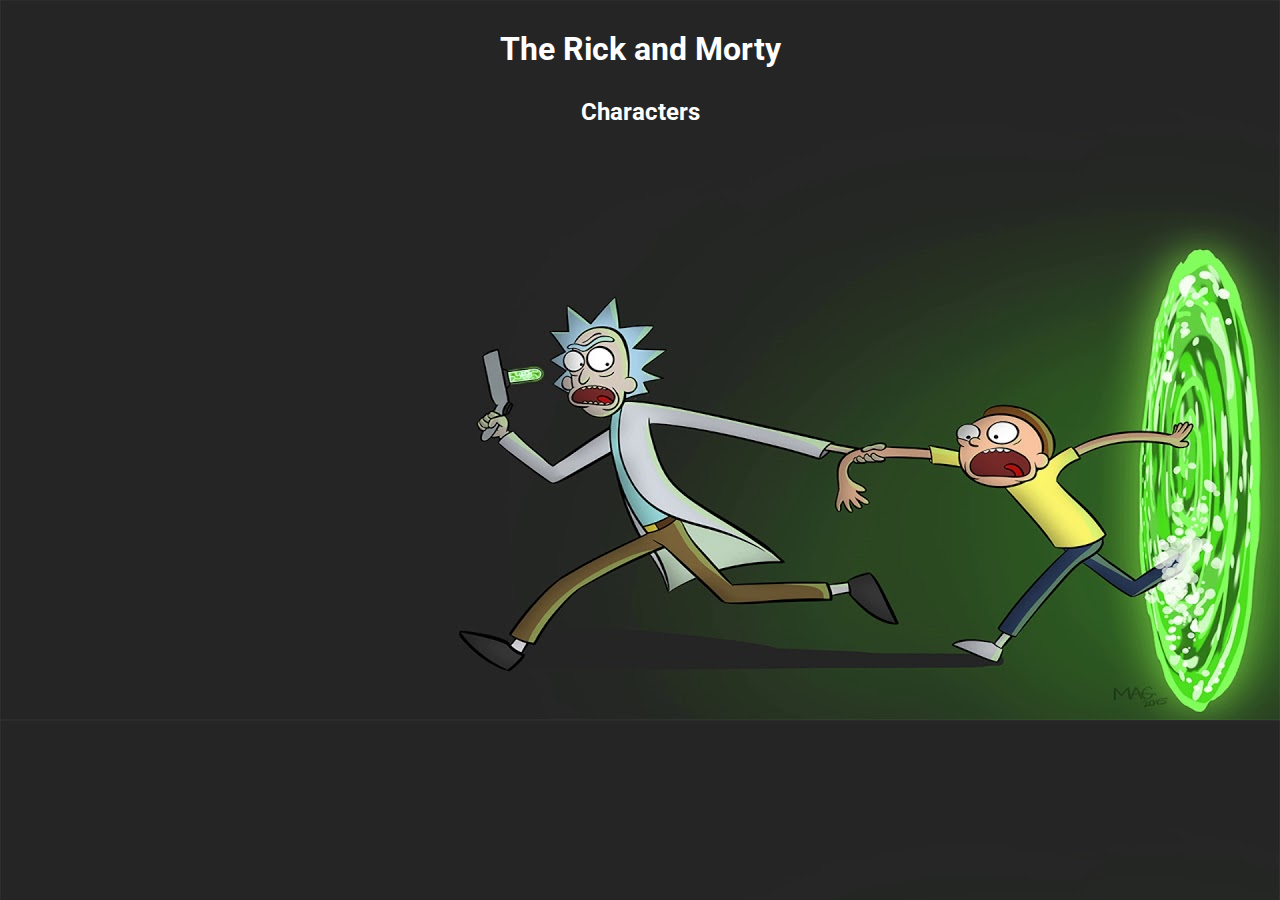
<file: js_api_Rick_and_Morty_ All/index.html>
<!DOCTYPE html>
<html lang="ru">
<head>
	<meta charset="UTF-8">
	<meta name="viewport" content="width=device-width, initial-scale=1">
	<meta name="author" content="Polina Kisel">
	<meta name = "description" content = "Site" >
	<title>API</title>


	<link href="https://fonts.googleapis.com/css2?family=Roboto:wght@400;500;700&display=swap" rel="stylesheet">
	<link rel="stylesheet" href="css/style.css" />
	<!-- <link rel="stylesheet" href="css/media.css" /> -->
	
</head>
<body>

	<div class="header">
		<h1>The Rick and Morty</h1>
		<h2>Characters</h2>
	</div>

<script src="scripts.js"></script>

</body>
</html>
</file>
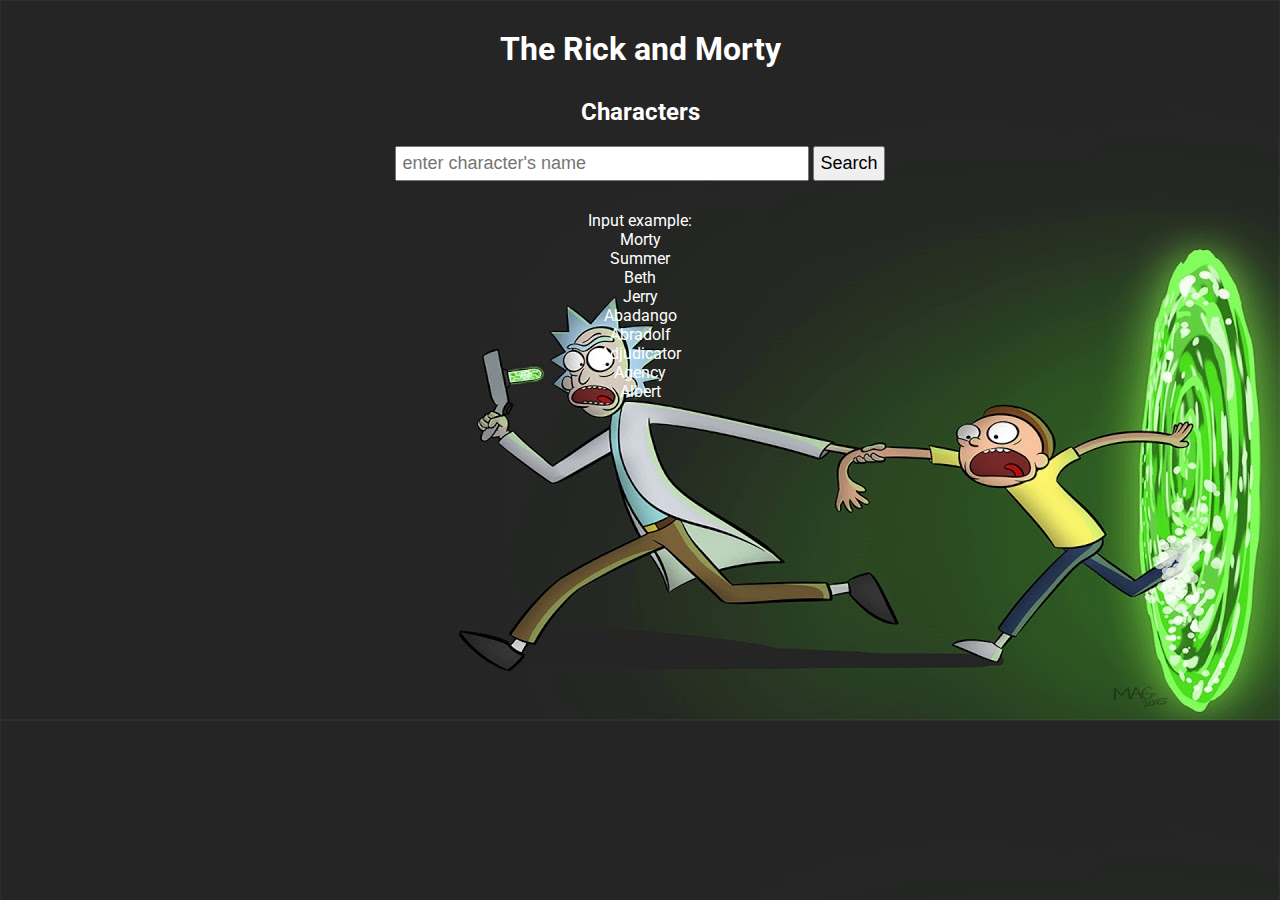
<file: js_api_Rick_and_Morty_ search/index.html>
<!DOCTYPE html>
<html lang="ru">
<head>
	<meta charset="UTF-8">
	<meta name="viewport" content="width=device-width, initial-scale=1">
	<meta name="author" content="Polina Kisel">
	<meta name = "description" content = "Site" >
	<title>API</title>


	<link href="https://fonts.googleapis.com/css2?family=Roboto:wght@400;500;700&display=swap" rel="stylesheet">
	<link rel="stylesheet" href="css/style.css" />
	<!-- <link rel="stylesheet" href="css/media.css" /> -->
	
</head>
<body>

	<div class="header">
		<h1>The Rick and Morty</h1>
		<h2>Characters</h2>
	</div>

	<div class="rm_api">

        <div class="rm_search">
            <input class="character" type="text" name="character" placeholder="enter character's name" />
			<button class="search_button" name="search">Search</button>
			
			<div class="example">
				Input example: <br>
				Morty <br>
				Summer <br>
				Beth <br>
				Jerry <br>
				Abadango <br>
				Abradolf <br>
				Adjudicator<br>
				Agency <br>
				Albert
			</div>
		</div>
		

        <div class="rm_info"></div>

    </div>

<script src="scripts.js"></script>

</body>
</html>
</file>
<file: js_api_Rick_and_Morty_ All/css/style.css>
* {
	margin: 0;
	padding: 0;
}

body {
	font-family: 'Roboto', sans-serif;
	font-size: 16px;
	background-image: url(../img/rick.jpg);
	background-size: cover;
	color: #fff;
}

.header {
	width: 80%;
	max-width: 1280px;
	margin: 0 auto;
}


.char {
	width: 80%;
	max-width: 1280px;
	margin: 0 auto;
}

.char_name {
	text-transform: uppercase;
}

ul {
	display: flex;
	flex-wrap: wrap;
	justify-content: center;
}

li {
	padding: 30px 20px;
	list-style-type: none;
}

h1 {
	padding-top: 30px;
	text-align: center;
}

h2 {
	padding-top: 30px;
	text-align: center;
}
</file>
<file: js_api_Rick_and_Morty_ search/css/style.css>
* {
	margin: 0;
	padding: 0;
}

body {
	font-family: 'Roboto', sans-serif;
	font-size: 16px;
	background-image: url(../img/rick.jpg);
	background-size: cover;
	color: #fff;
}

ul {
	display: flex;
	flex-wrap: wrap;
	justify-content: center;
}

li {
	padding: 30px 20px;
	list-style-type: none;
}

h1 {
	padding-top: 30px;
	text-align: center;
}

h2 {
	padding-top: 30px;
	text-align: center;
}

.header {
	width: 80%;
	max-width: 1280px;
	margin: 0 auto;
}

.char {
	width: 80%;
	max-width: 1280px;
	margin: 0 auto;
}

.rm_api {
	width: 80%;
	max-width: 1280px;
	margin: 20px auto;
	text-align: center;
}

.character {
	width: 400px;
	font-size: 18px;
	padding: 5px;
}

.search_button {
	font-size: 18px;
	padding: 5px;
}

.char_name {
	text-transform: uppercase;
}

.example {
	padding-top: 30px;
}
</file>
